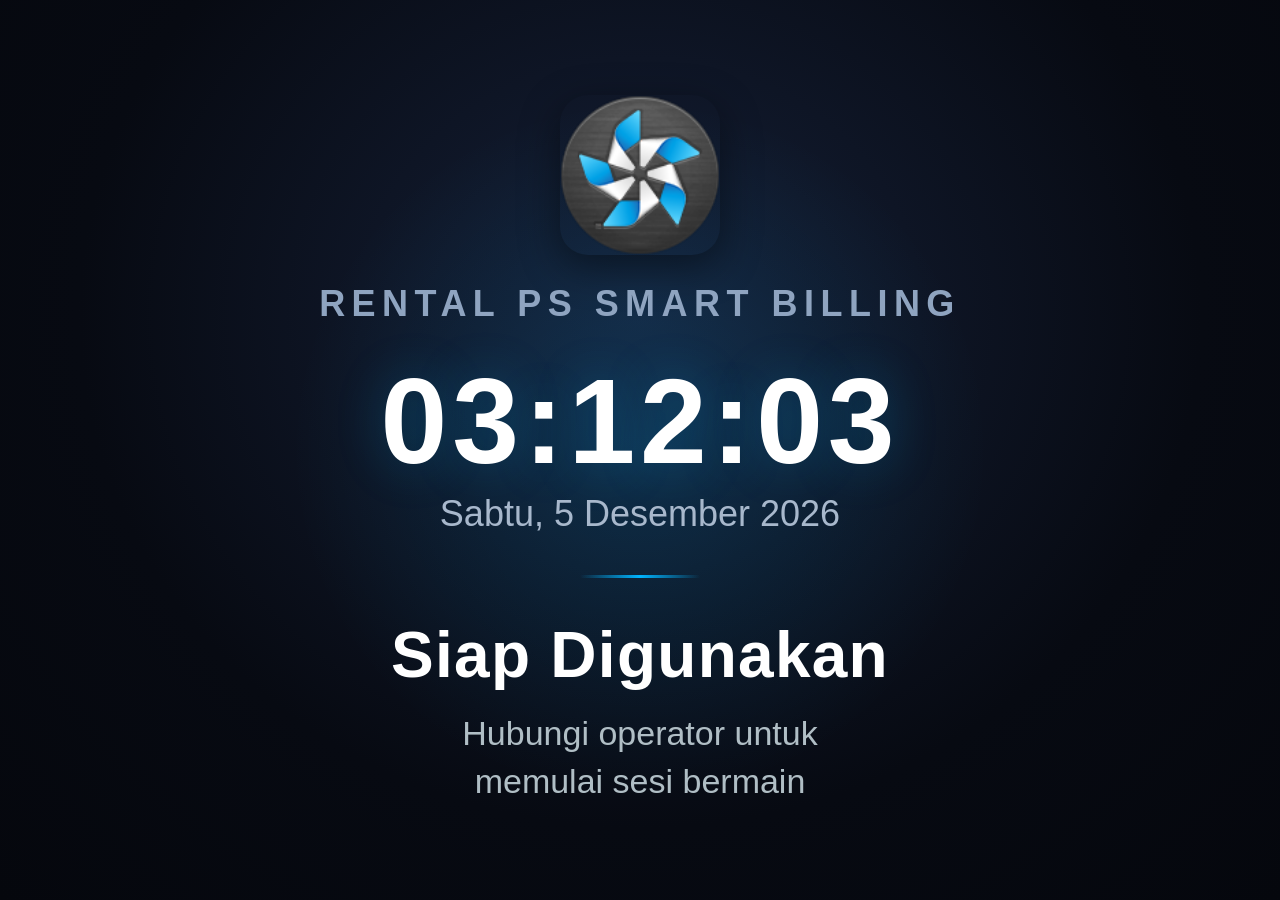
<file: tizen/index.html>
<!DOCTYPE html>
<html>
<head>
    <meta charset="utf-8" />
    <meta name="viewport" content="width=device-width, initial-scale=1.0, maximum-scale=1.0">
    <meta name="description" content="Rental PS Smart Billing - Tizen TV home overlay"/>

    <title>Rental PS Smart Billing</title>

    <link rel="stylesheet" type="text/css" href="css/style.css"/>
    <script src="js/main.js"></script>
</head>

<body>
  <!-- Halaman depan (pengganti HOME). Disembunyikan saat sesi aktif / sinyal HDMI. -->
  <div id="home-screen" class="show">
    <div class="home-glow" aria-hidden="true"></div>
    <div class="home-content">
      <img class="home-logo" src="icon.png" alt="Logo" />
      <p class="home-brand">Rental PS Smart Billing</p>
      <p id="home-clock" class="home-clock">--:--:--</p>
      <p id="home-date" class="home-date">—</p>
      <div class="home-divider" aria-hidden="true"></div>
      <h1 class="home-title">Siap Digunakan</h1>
      <p class="home-subtitle">Hubungi operator untuk memulai sesi bermain</p>
    </div>
  </div>

  <!-- HUD sesi: nama paket + countdown (pojok kanan atas) -->
  <div id="session-hud">
    <p id="session-package" class="session-package">—</p>
    <p id="session-countdown" class="session-countdown">--:--:--</p>
  </div>

  <div id="warning-banner"></div>
</body>
</html>
</file>
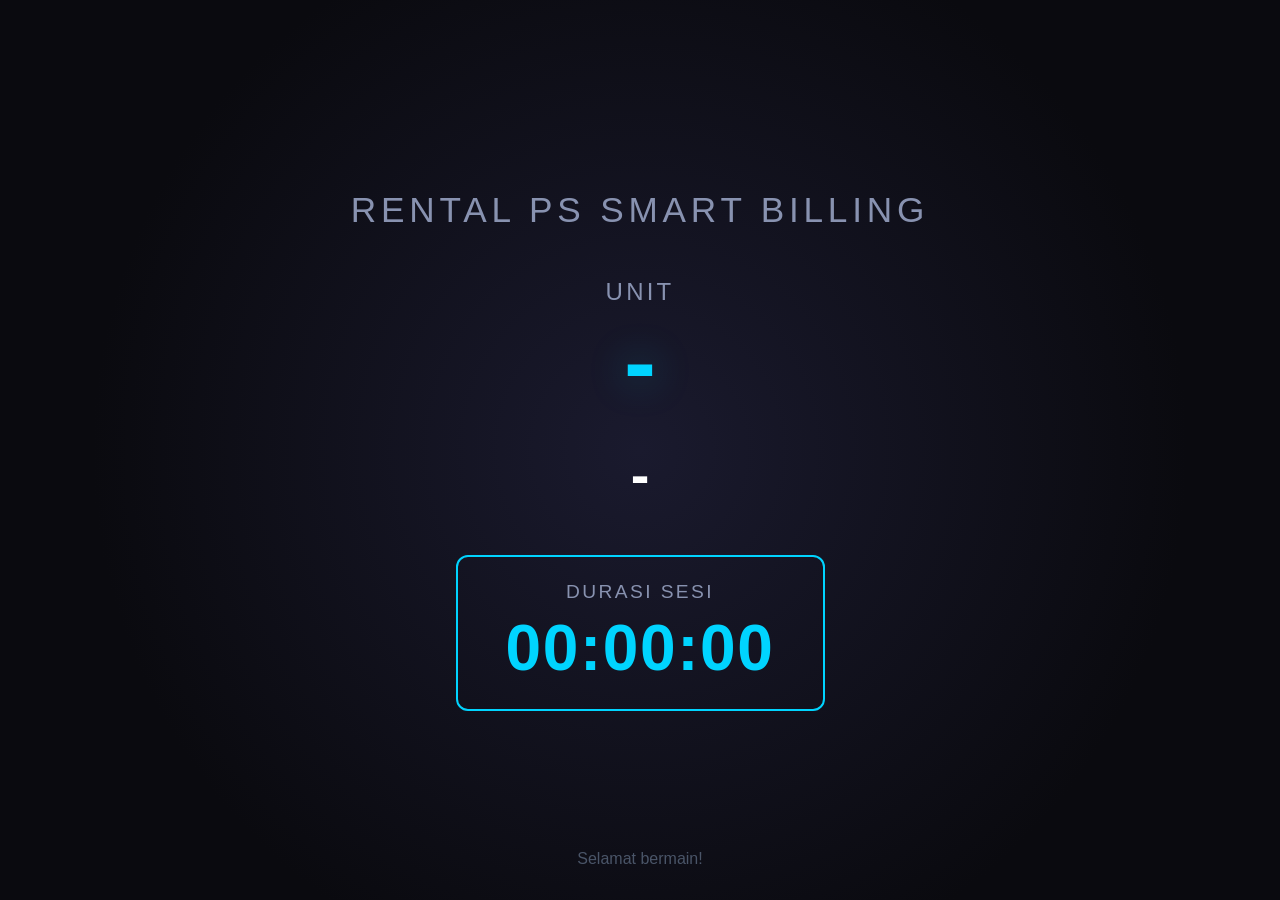
<file: python/splash.html>
<!DOCTYPE html>
<html lang="id">
<head>
  <meta charset="UTF-8">
  <meta name="viewport" content="width=device-width, initial-scale=1.0">
  <title>Splash Screen</title>
  <style>
    * {
      margin: 0;
      padding: 0;
      box-sizing: border-box;
    }

    html, body {
      width: 100%;
      height: 100%;
      overflow: hidden;
      background: #0a0a0f;
      color: #ffffff;
      font-family: "Segoe UI", Tahoma, Geneva, Verdana, sans-serif;
    }

    .container {
      display: flex;
      flex-direction: column;
      align-items: center;
      justify-content: center;
      height: 100vh;
      text-align: center;
      padding: 2rem;
      background: radial-gradient(circle at center, #1a1a2e 0%, #0a0a0f 70%);
    }

    .rental-name {
      font-size: 2.2rem;
      font-weight: 300;
      letter-spacing: 0.3rem;
      text-transform: uppercase;
      color: #8892b0;
      margin-bottom: 3rem;
    }

    .unit-badge {
      font-size: 6rem;
      font-weight: 700;
      color: #00d4ff;
      text-shadow: 0 0 40px rgba(0, 212, 255, 0.4);
      margin-bottom: 2rem;
      line-height: 1;
    }

    .unit-label {
      font-size: 1.5rem;
      color: #8892b0;
      margin-bottom: 0.5rem;
      text-transform: uppercase;
      letter-spacing: 0.2rem;
    }

    .customer-name {
      font-size: 3.5rem;
      font-weight: 600;
      margin-bottom: 2rem;
      color: #ffffff;
    }

    .duration-box {
      border: 2px solid #00d4ff;
      border-radius: 12px;
      padding: 1.5rem 3rem;
      margin-top: 1rem;
    }

    .duration-label {
      font-size: 1.2rem;
      color: #8892b0;
      text-transform: uppercase;
      letter-spacing: 0.15rem;
      margin-bottom: 0.5rem;
    }

    .duration-value {
      font-size: 4rem;
      font-weight: 700;
      color: #00d4ff;
      font-variant-numeric: tabular-nums;
      letter-spacing: 0.1rem;
    }

    .footer {
      position: absolute;
      bottom: 2rem;
      font-size: 1rem;
      color: #4a5568;
    }
  </style>
</head>
<body>
  <div class="container">
    <div class="rental-name" id="rental-name">Rental PS Smart Billing</div>
    <div class="unit-label">Unit</div>
    <div class="unit-badge" id="unit">-</div>
    <div class="customer-name" id="nama">-</div>
    <div class="duration-box">
      <div class="duration-label">Durasi Sesi</div>
      <div class="duration-value" id="durasi">00:00:00</div>
    </div>
    <div class="footer">Selamat bermain!</div>
  </div>

  <script>
    const params = new URLSearchParams(window.location.search);

    document.getElementById("unit").textContent = params.get("unit") || "-";
    document.getElementById("nama").textContent = params.get("nama") || "-";
    document.getElementById("durasi").textContent = params.get("durasi") || "00:00:00";

    const rental = params.get("rental");
    if (rental) {
      document.getElementById("rental-name").textContent = rental;
    }

    setTimeout(function () {
      window.close();
    }, 5000);
  </script>
</body>
</html>
</file>
<file: tizen/css/style.css>
* {
    box-sizing: border-box;
    margin: 0;
    padding: 0;
    font-family: Lucida Sans, Arial, Helvetica, sans-serif;
}

html,
body {
    width: 100%;
    height: 100%;
    overflow: hidden;
    background-color: #070a12;
}

/* —— Halaman depan (HOME) —— */
#home-screen {
    position: fixed;
    inset: 0;
    display: none;
    align-items: center;
    justify-content: center;
    z-index: 100;
    background: radial-gradient(ellipse at 50% 35%, #152038 0%, #070a12 62%, #05070d 100%);
    color: #ffffff;
    text-align: center;
    padding: 48px;
}

#home-screen.show {
    display: flex;
}

.home-glow {
    position: absolute;
    width: 55vw;
    height: 55vw;
    max-width: 900px;
    max-height: 900px;
    border-radius: 50%;
    background: radial-gradient(circle, rgba(0, 180, 255, 0.14) 0%, transparent 70%);
    pointer-events: none;
}

.home-content {
    position: relative;
    z-index: 1;
    display: flex;
    flex-direction: column;
    align-items: center;
    max-width: 90vw;
}

.home-logo {
    width: 160px;
    height: 160px;
    object-fit: contain;
    margin-bottom: 28px;
    border-radius: 28px;
    box-shadow: 0 12px 40px rgba(0, 0, 0, 0.45);
}

.home-brand {
    font-size: 36px;
    font-weight: 600;
    letter-spacing: 0.18em;
    text-transform: uppercase;
    color: #8fa4c0;
    margin-bottom: 36px;
}

.home-clock {
    font-size: 120px;
    font-weight: 700;
    line-height: 1;
    letter-spacing: 0.04em;
    color: #ffffff;
    font-variant-numeric: tabular-nums;
    text-shadow: 0 0 48px rgba(0, 180, 255, 0.25);
    margin-bottom: 12px;
}

.home-date {
    font-size: 36px;
    color: #a8b8cc;
    margin-bottom: 40px;
    text-transform: capitalize;
}

.home-divider {
    width: 120px;
    height: 3px;
    border-radius: 2px;
    background: linear-gradient(90deg, transparent, #00b4ff, transparent);
    margin-bottom: 40px;
}

.home-title {
    font-size: 64px;
    font-weight: 700;
    letter-spacing: 0.02em;
    margin-bottom: 18px;
}

.home-subtitle {
    font-size: 34px;
    color: #b0bec5;
    max-width: 70%;
    line-height: 1.4;
}

/* —— HUD paket + countdown —— */
#session-hud {
    position: fixed;
    top: 36px;
    right: 40px;
    z-index: 150;
    min-width: 280px;
    padding: 18px 28px;
    border-radius: 16px;
    background: rgba(7, 10, 18, 0.72);
    border: 1px solid rgba(255, 255, 255, 0.14);
    box-shadow: 0 10px 28px rgba(0, 0, 0, 0.35);
    color: #ffffff;
    text-align: right;
    opacity: 0;
    visibility: hidden;
    pointer-events: none;
    transition: opacity 0.25s ease;
}

#session-hud.show {
    opacity: 1;
    visibility: visible;
}

#session-hud.warning {
    border-color: rgba(255, 140, 0, 0.7);
    background: rgba(40, 22, 0, 0.78);
}

.session-package {
    font-size: 28px;
    font-weight: 600;
    color: #cfd8dc;
    margin-bottom: 6px;
    max-width: 420px;
    overflow: hidden;
    text-overflow: ellipsis;
    white-space: nowrap;
}

.session-countdown {
    font-size: 52px;
    font-weight: 700;
    letter-spacing: 0.04em;
    font-variant-numeric: tabular-nums;
    line-height: 1.1;
    color: #ffffff;
}

#session-hud.warning .session-countdown {
    color: #ffb74d;
}

#warning-banner {
    position: fixed;
    top: 0;
    left: 0;
    width: 100%;
    padding: 28px 40px;
    background: #ff8c00;
    color: #111111;
    font-size: 48px;
    font-weight: bold;
    text-align: center;
    z-index: 200;
    opacity: 0;
    visibility: hidden;
    pointer-events: none;
    transition: opacity 0.3s ease;
}

#warning-banner.show {
    opacity: 1;
    visibility: visible;
}
</file>
